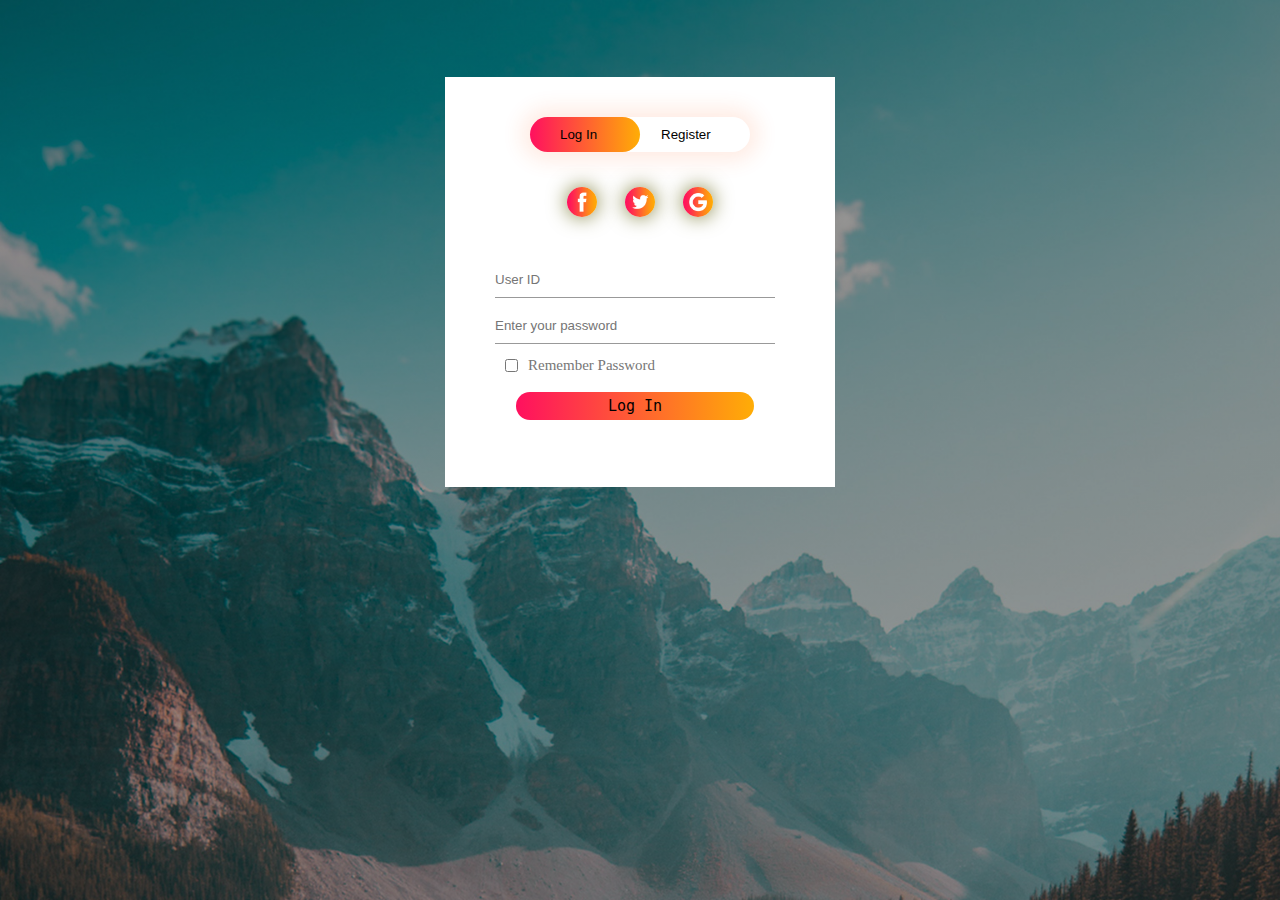
<file: index.html>
<!DOCTYPE html>
<html>
<head>
	<title>Admin login form</title>
	<link rel="stylesheet" type="text/css" href="style.css">
</head>
<body>
	<div class="hero">
		<div class="form-box">
			<div class="buttonbox">
                <div id="btn"></div>
			    <button type="button" class="toggle-btn">Log In</button>
			    <a href="register.html"><button type="button" class="toggle-btn">Register</button></a>
			</div>
			
			<div class="social">
			    <img src="fb.png" alt="fb">
			    <img src="tw.png" alt="tw">
			    <img src="gp.png" alt="gp">
			</div>
			
			<form class="input-grp">
			    
			    <input type="text" class="input-field" placeholder="User ID">
			    <input type="password" class="input-field" placeholder="Enter your password">
			    <input type="checkbox" class="checkbox"><span>Remember Password</span>
			    <button type="submit" class="submit"> Log In </button>
			 
			</form>
		</div>
	</div>
</body>
</html>
</file>
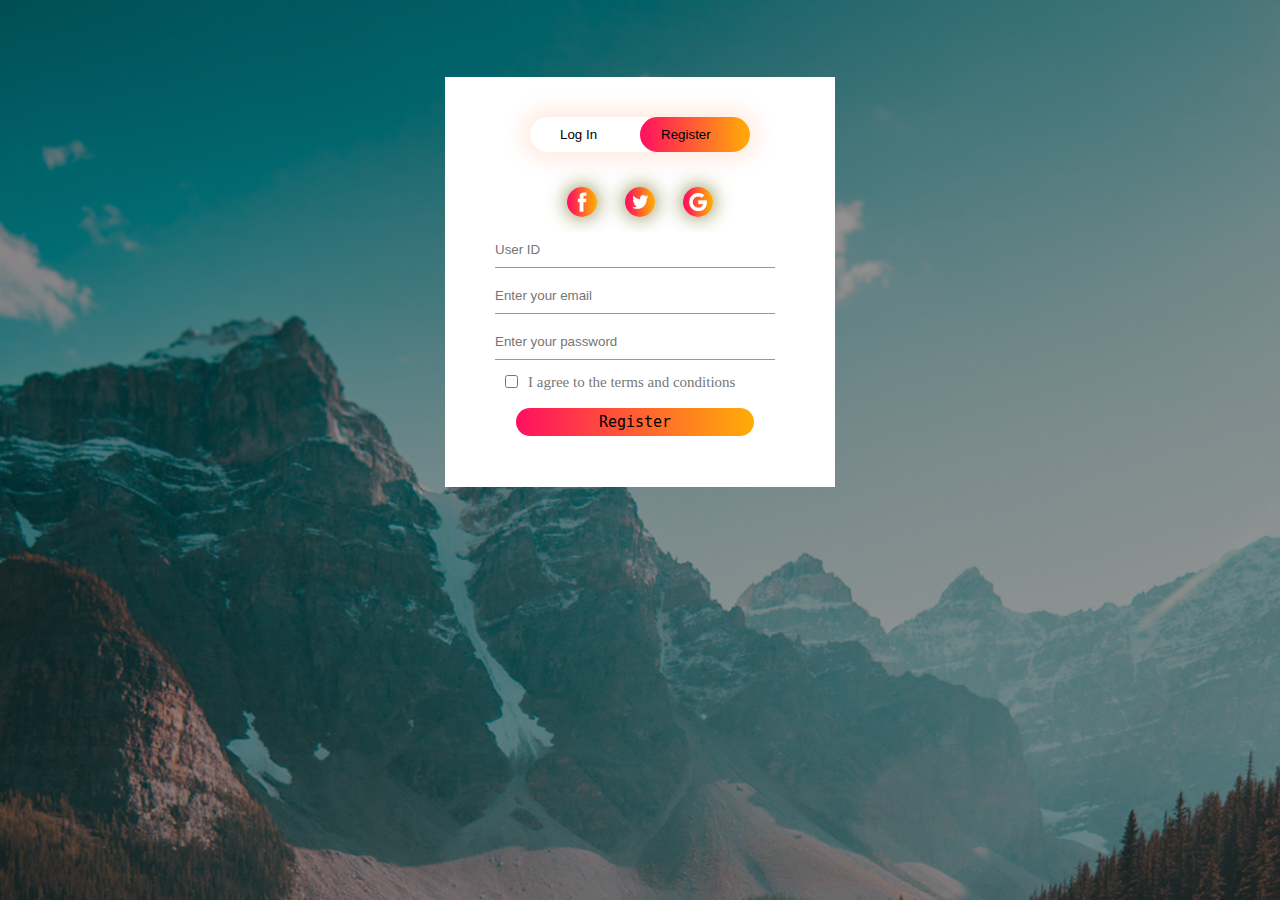
<file: register.html>
<!DOCTYPE html>
<html>
<head>
	<title>Admin login form</title>
	<link rel="stylesheet" type="text/css" href="register.css">
</head>
<body>
	<div class="hero">
		<div class="form-box">
			<div class="buttonbox">
                <div id="btn"></div>
                <a href="index.html"><button type="button" class="toggle-btn">Log In</button></a>
			    <button type="button" class="toggle-btn">Register</button>
			</div>
			
			<div class="social">
			    <img src="fb.png" alt="fb">
			    <img src="tw.png" alt="tw">
			    <img src="gp.png" alt="gp">
			</div>
			
			<form class="input-grp">
			    
			    <input type="text" class="input-field" placeholder="User ID">
			    <input type="email;" class="input-field" placeholder="Enter your email">
			    <input type="password" class="input-field" placeholder="Enter your password">
			    <input type="checkbox" class="checkbox"><span>I agree to the terms and conditions</span>
			    <button type="submit" class="submit"> Register </button>
			 
			</form>
		</div>
	</div>
</body>
</html>
</file>
<file: style.css>
*{
    margin: 0;
    padding: 0;
}

.hero{
    height: 100%;
    width: 100%;
    background-image: linear-gradient(rgba(0,0,0,0.4),rgba(0,0,0,0.4)),url(banner.jpg);
    background-position: center;
    background-size: cover;
    position: absolute;
}


.form-box{
    width: 380px;
    height: 400px;
    background: #fff;
    margin: 6% auto;
    position: relative;
    padding: 5px;
    
}

.buttonbox{
    width: 220px;
    box-shadow: 0 0 20px 9px #ff61241f;
    position: relative;
    margin: 35px auto;
    border-radius: 30px;
    
}


.toggle-btn{
    padding: 10px 30px;
    border: 0;
    outline: none;
    cursor: pointer;
    position: relative;
    background: transparent;
}



#btn{
    top: 0;
    left: 0;
    width: 110px;
    height: 100%;
    position: absolute;
    background: linear-gradient(to right, #ff105f, #ffad06);
    border-radius: 30px;
    transition: 0.5s;
}


.social{
    margin: 30px auto;
    text-align: center;
}


.social img{
    width: 30px;
    margin: 0 12px;
    border-radius: 50%;
    cursor: pointer;
    box-shadow: 0 0 20px 0 #7f7f3d;
}


.input-grp{
    top: 180px;
    left: 50px;
    position: absolute;
    width: 280px;
}

.input-field{
    width: 100%;
    padding: 10px 0;
    margin: 5px 0;
    border-top: 0px;
    border-left: 0px;
    border-right: 0px;
    border-bottom: 1px solid #999;  
}

.checkbox{
    margin:10px ;
}

span  {
    color: #777;
    font-size: 15px;
    position: absolute;
    top: 100px;
}

.submit{
    display: block;
    width: 85%;
    margin:10px auto;
    border-radius: 30px;
    padding: 5px 0px;
    background:linear-gradient(to right, #ff105f, #ffad06);
    cursor: pointer;
    font-size:15px;
    font-family: monospace;
    outline: none;
    border: none;    
}
</file>
<file: register.css>
*{
    margin: 0;
    padding: 0;
}

.hero{
    height: 100%;
    width: 100%;
    background-image: linear-gradient(rgba(0,0,0,0.4),rgba(0,0,0,0.4)),url(banner.jpg);
    background-position: center;
    background-size: cover;
    position: absolute;
}


.form-box{
    width: 380px;
    height: 400px;
    background: #fff;
    margin: 6% auto;
    position: relative;
    padding: 5px;
    
}

.buttonbox{
    width: 220px;
    box-shadow: 0 0 20px 9px #ff61241f;
    position: relative;
    margin: 35px auto;
    border-radius: 30px;
    
}


.toggle-btn{
    padding: 10px 30px;
    border: 0;
    outline: none;
    cursor: pointer;
    position: relative;
    background: transparent;
}



#btn{
    top: 0;
    left: 110px;
    width: 110px;
    height: 100%;
    position: absolute;
    background: linear-gradient(to right, #ff105f, #ffad06);
    border-radius: 30px;
    transition: 0.5s;
}


.social{
    margin: 30px auto;
    text-align: center;
}


.social img{
    width: 30px;
    margin: 0 12px;
    border-radius: 50%;
    cursor: pointer;
    box-shadow: 0 0 20px 0 #7f7f3d;
}


.input-grp{
    top: 150px;
    left: 50px;
    position: absolute;
    width: 280px;
}

.input-field{
    width: 100%;
    padding: 10px 0;
    margin: 5px 0;
    border-top: 0px;
    border-left: 0px;
    border-right: 0px;
    border-bottom: 1px solid #999;  
}

.checkbox{
    margin:10px ;
}

span  {
    color: #777;
    font-size: 15px;
    position: absolute;
    top: 147px;
}

.submit{
    display: block;
    width: 85%;
    margin:10px auto;
    border-radius: 30px;
    padding: 5px 0px;
    background:linear-gradient(to right, #ff105f, #ffad06);
    cursor: pointer;
    font-size:15px;
    font-family: monospace;
    outline: none;
    border: none;    
}
</file>
